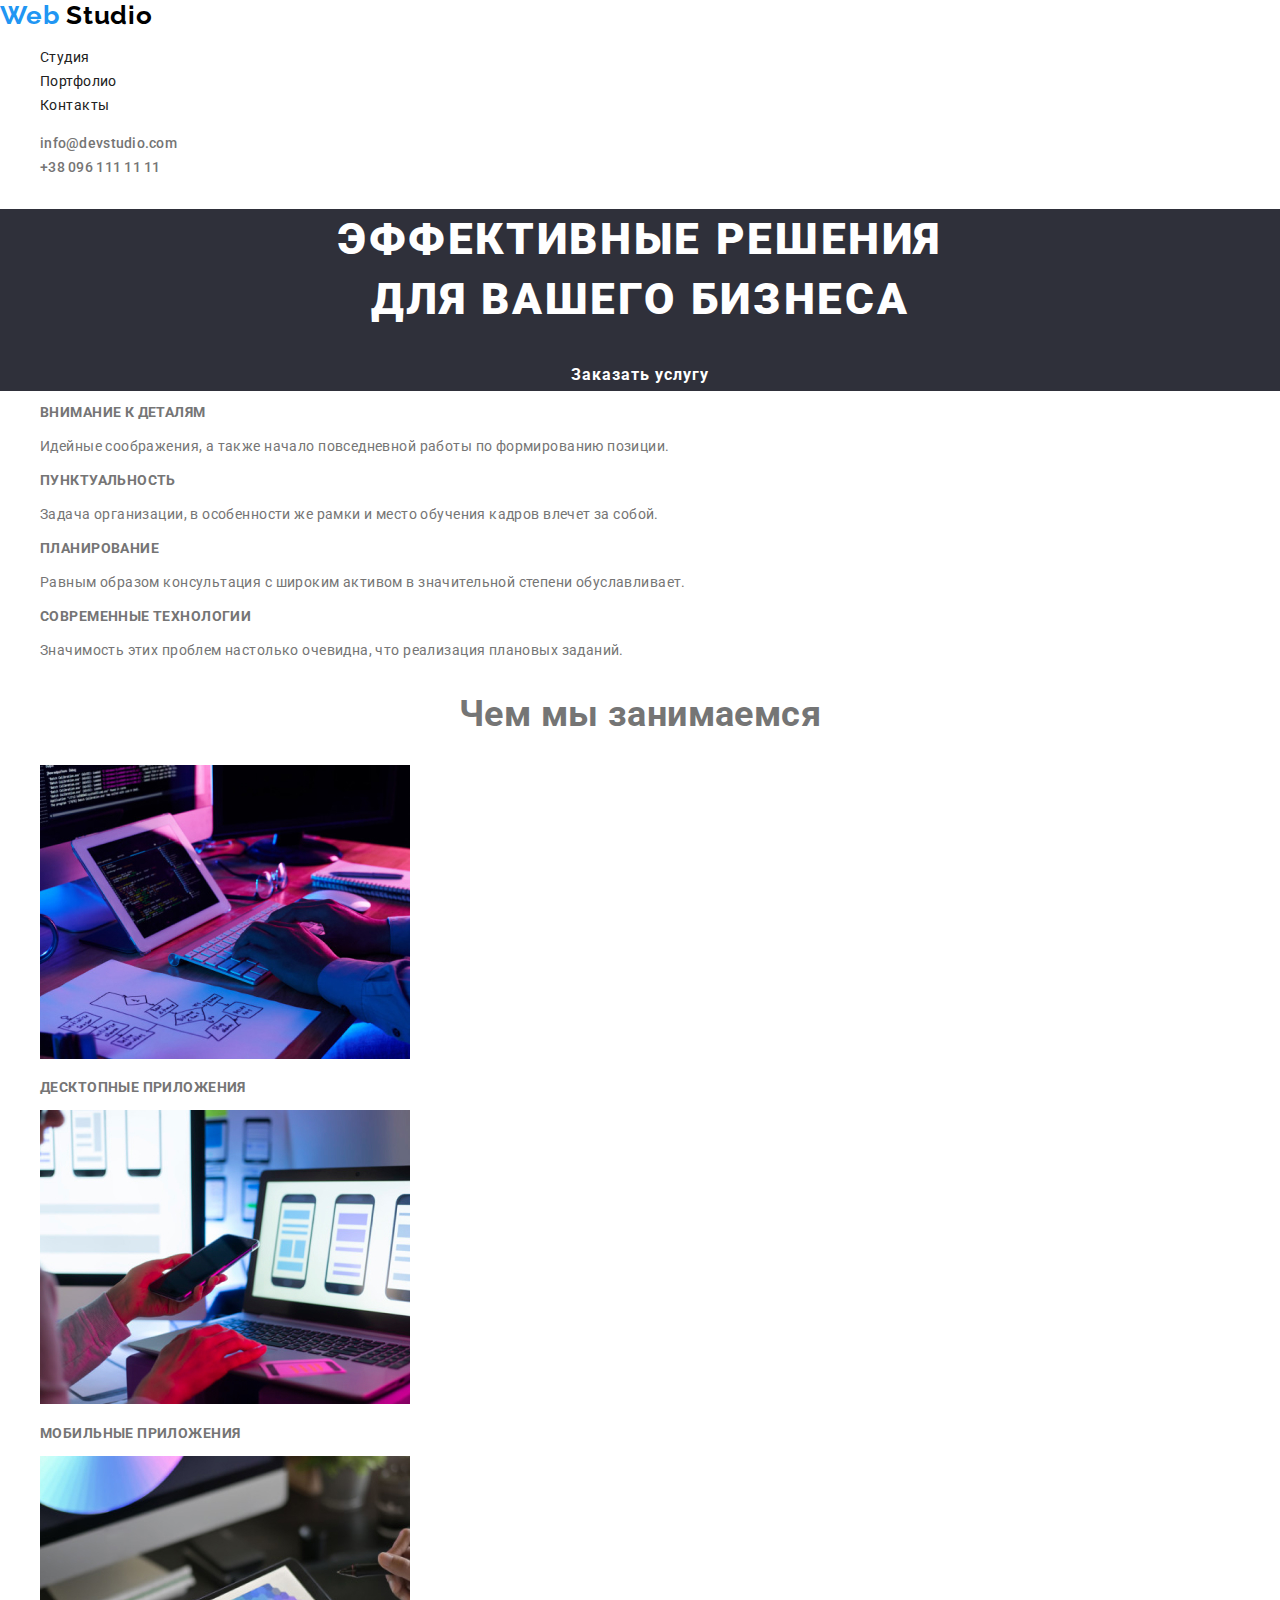
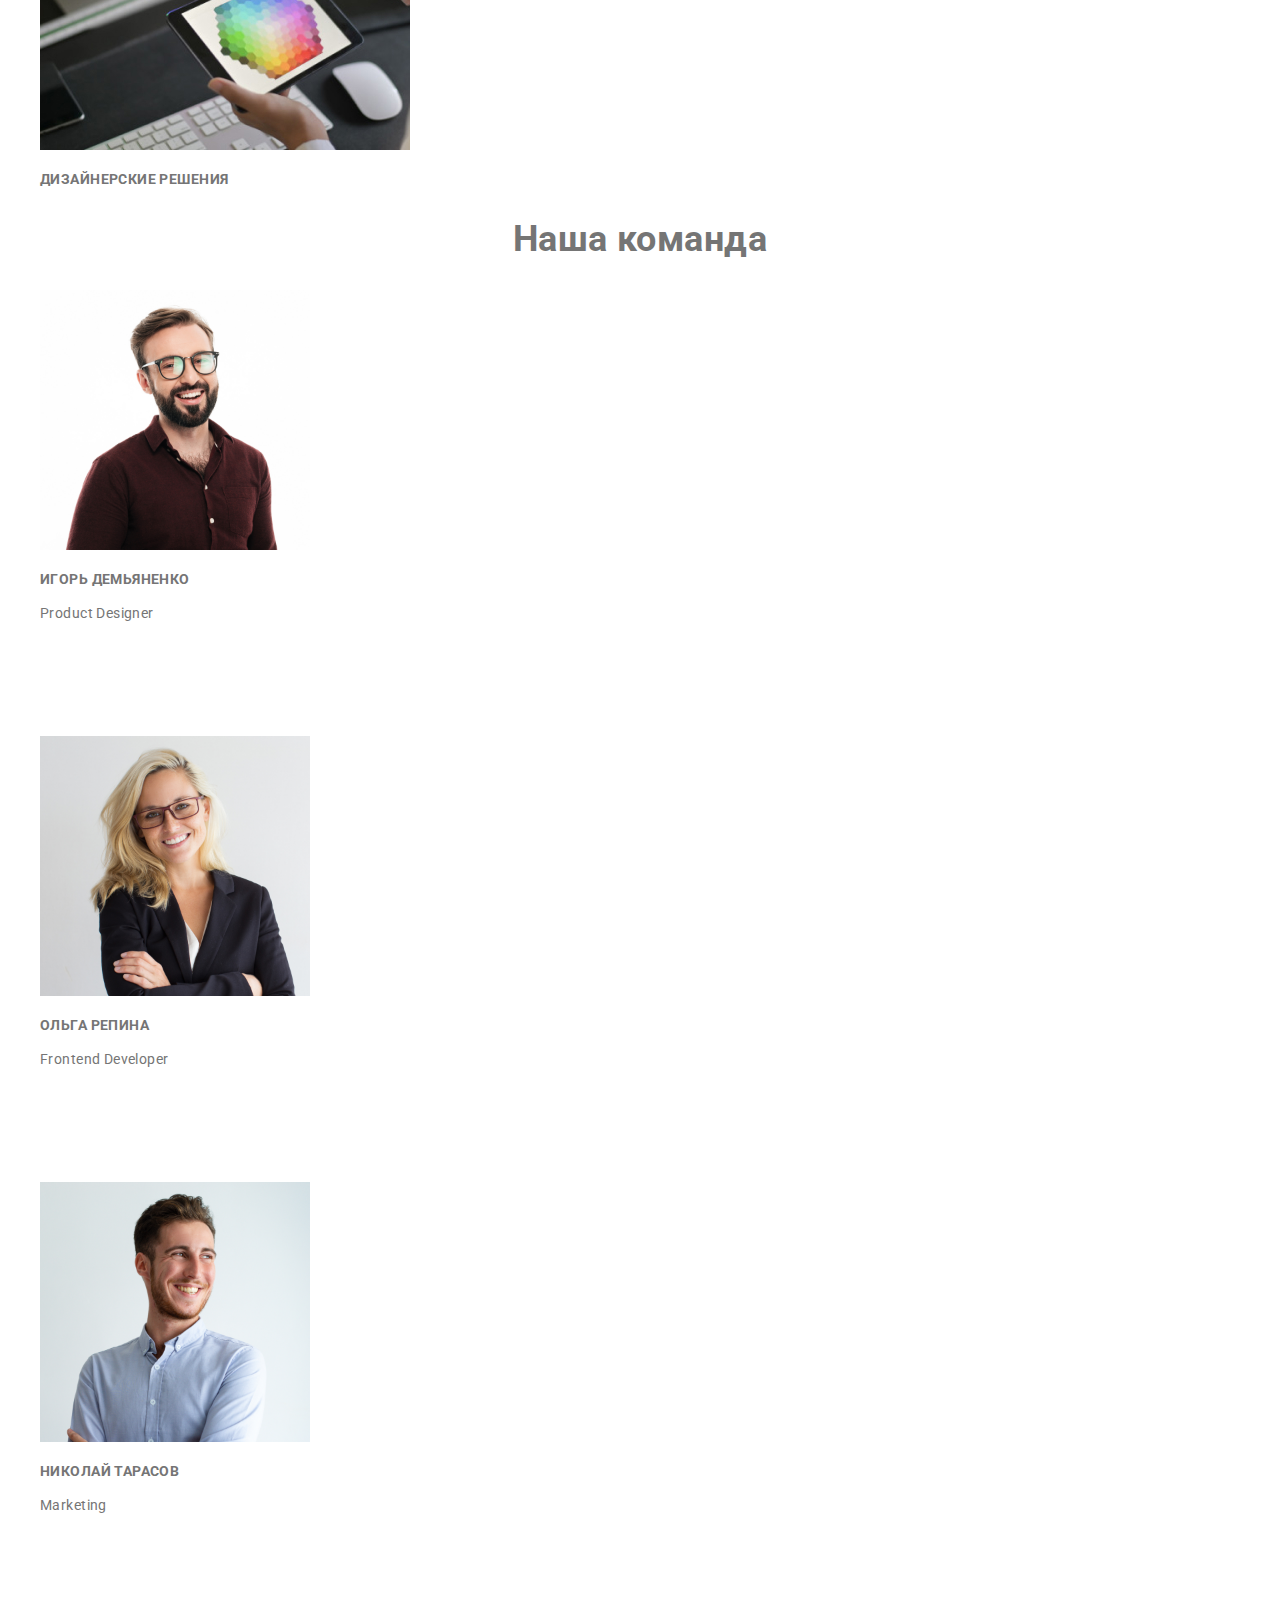
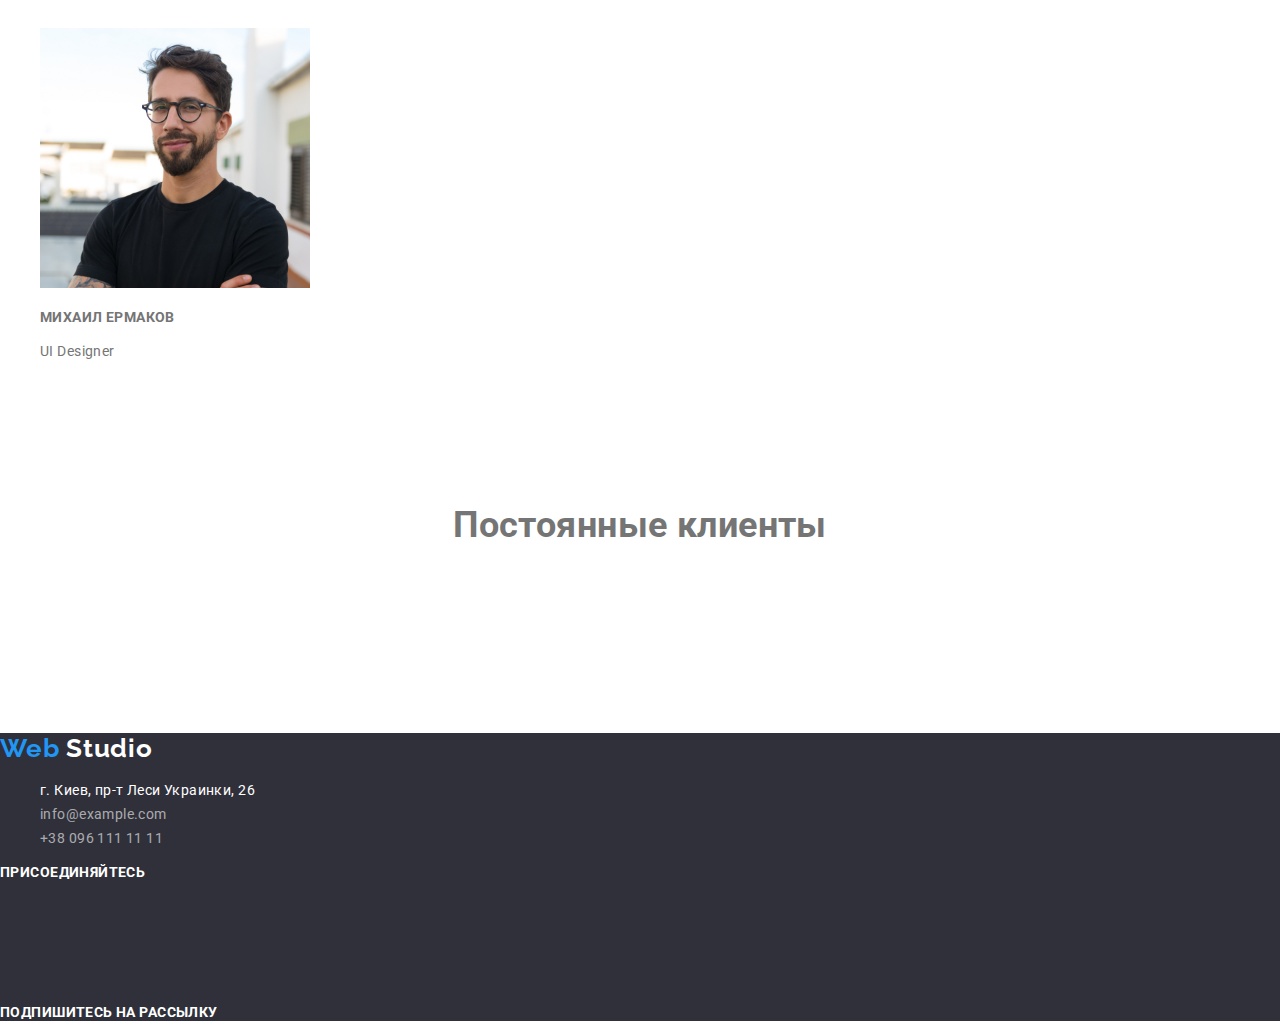
<file: index.html>
<!DOCTYPE html>
<html lang="ru">
  <head>
    <meta charset="UTF-8" />
    <meta name="viewport" content="width=device-width, initial-scale=1.0" />
    <title>Home work 2</title>
    <link
      href="https://fonts.googleapis.com/css2?family=Raleway:wght@700&display=swap"
      rel="stylesheet"
    />
    <link
      href="https://fonts.googleapis.com/css2?family=Roboto:wght@400;500;700;900&display=swap"
      rel="stylesheet"
    />
    <link rel="stylesheet" href="./css/normalize.css" />
    <link rel="stylesheet" href="./css/styles.css" />
  </head>
  <body>
    <header class="page-header">
      <div class="container">
        <nav class="navigation">
          <a href="index.html" class="logo header-logo">
            Web <span class="logo-black">Studio</span>
          </a>
          <ul class="list header-menu">
            <li class="header-menu-item">
              <a href="index.html" class="header-menu-link">Студия</a>
            </li>
            <li class="header-menu-item">
              <a href="portfolio.html" class="header-menu-link">Портфолио</a>
            </li>
            <li class="header-menu-item">
              <a href="#" class="header-menu-link">Контакты</a>
            </li>
          </ul>
        </nav>
        <div>
          <ul class="list header-contact-list">
            <li class="header-contact-item">
              <a
                href="mailto:info@devstudio.com"
                class="contact-link header-contact-link"
              >
                info@devstudio.com
              </a>
            </li>
            <li class="header-contact-item">
              <a
                href="tel:+380961111111"
                class="contact-link header-contact-link"
              >
                +38 096 111 11 11
              </a>
            </li>
          </ul>
        </div>
      </div>
    </header>

    <main>
      <section class="hero">
        <div class="container">
          <h1 class="main-title hero-title">
            Эффективные решения<br />для вашего бизнеса
          </h1>
          <button class="btn primary-button">Заказать услугу</button>
        </div>
      </section>
      <section class="feature">
        <div class="container">
          <h2 class="section-title visually-hidden">Особенности</h2>
          <ul class="list feature-list">
            <li class="feature-item">
              <h3 class="item-title">Внимание к деталям</h3>
              <p>
                Идейные соображения, а также начало повседневной работы по
                формированию позиции.
              </p>
            </li>
            <li class="feature-item">
              <h3 class="item-title">Пунктуальность</h3>
              <p>
                Задача организации, в особенности же рамки и место обучения
                кадров влечет за собой.
              </p>
            </li>
            <li class="feature-item">
              <h3 class="item-title">Планирование</h3>
              <p>
                Равным образом консультация с широким активом в значительной
                степени обуславливает.
              </p>
            </li>
            <li class="feature-item">
              <h3 class="item-title">Современные технологии</h3>
              <p>
                Значимость этих проблем настолько очевидна, что реализация
                плановых заданий.
              </p>
            </li>
          </ul>
        </div>
      </section>
      <section class="what-are-we-doing">
        <div class="container">
          <h2 class="section-title">Чем мы занимаемся</h2>
          <ul class="list what-are-we-doing-list">
            <li class="what-are-we-doing-item">
              <img
                src="./images/main/what-are-we-doing/what-are-we-doing-1.jpg"
                alt="Десктопные приложения"
                width="370"
              />
              <h3 class="item-title">Десктопные приложения</h3>
            </li>
            <li class="what-are-we-doing-item">
              <img
                src="./images/main/what-are-we-doing/what-are-we-doing-2.jpg"
                alt="Мобильные приложения"
                width="370"
              />
              <h3 class="item-title">Мобильные приложения</h3>
            </li>
            <li class="what-are-we-doing-item">
              <img
                src="./images/main/what-are-we-doing/what-are-we-doing-3.jpg"
                alt="Дизайнерские решения"
                width="370"
              />
              <h3 class="item-title">Дизайнерские решения</h3>
            </li>
          </ul>
        </div>
      </section>
      <section class="our-team">
        <div class="container">
          <h2 class="section-title">Наша команда</h2>
          <ul class="list our-team-list">
            <li class="our-team-item">
              <img
                src="./images/main/our-team/our-team-1.jpg"
                alt="Игорь Демьяненко"
                width="270"
              />
              <h3 class="item-title">Игорь Демьяненко</h3>
              <p>Product Designer</p>
              <ul class="list social-link-list">
                <li class="social-link-item">
                  <a
                    href="https://www.instagram.com"
                    target="_blank"
                    rel="noopener noreferrer"
                    class="social-link-link"
                  >
                    <span class="visually-hidden">Instagram</span>
                  </a>
                </li>
                <li class="social-link-item">
                  <a
                    href="https://twitter.com"
                    target="_blank"
                    rel="noopener noreferrer"
                    class="social-link-link"
                  >
                    <span class="visually-hidden">Twitter</span>
                  </a>
                </li>
                <li class="social-link-item">
                  <a
                    href="https://www.facebook.com/"
                    target="_blank"
                    rel="noopener noreferrer"
                    class="social-link-link"
                  >
                    <span class="visually-hidden">Facebook</span>
                  </a>
                </li>
                <li class="social-link-item">
                  <a
                    href="https://www.linkedin.com/"
                    target="_blank"
                    rel="noopener noreferrer"
                    class="social-link-link"
                  >
                    <span class="visually-hidden">Linkedin</span>
                  </a>
                </li>
              </ul>
            </li>
            <li class="our-team-item">
              <img
                src="./images/main/our-team/our-team-2.jpg"
                alt="Ольга Репина"
                width="270"
              />
              <h3 class="item-title">Ольга Репина</h3>
              <p>Frontend Developer</p>
              <ul class="list social-link-list">
                <li class="social-link-item">
                  <a
                    href="https://www.instagram.com"
                    target="_blank"
                    rel="noopener noreferrer"
                    class="social-link-link"
                  >
                    <span class="visually-hidden">Instagram</span>
                  </a>
                </li>
                <li class="social-link-item">
                  <a
                    href="https://twitter.com"
                    target="_blank"
                    rel="noopener noreferrer"
                    class="social-link-link"
                  >
                    <span class="visually-hidden">Twitter</span>
                  </a>
                </li>
                <li class="social-link-item">
                  <a
                    href="https://www.facebook.com/"
                    target="_blank"
                    rel="noopener noreferrer"
                    class="social-link-link"
                  >
                    <span class="visually-hidden">Facebook</span>
                  </a>
                </li>
                <li class="social-link-item">
                  <a
                    href="https://www.linkedin.com/"
                    target="_blank"
                    rel="noopener noreferrer"
                    class="social-link-link"
                  >
                    <span class="visually-hidden">Linkedin</span>
                  </a>
                </li>
              </ul>
            </li>
            <li class="our-team-item">
              <img
                src="./images/main/our-team/our-team-3.jpg"
                alt="Николай Тарасов"
                width="270"
              />
              <h3 class="item-title">Николай Тарасов</h3>
              <p>Marketing</p>
              <ul class="list social-link-list">
                <li class="social-link-item">
                  <a
                    href="https://www.instagram.com"
                    target="_blank"
                    rel="noopener noreferrer"
                    class="social-link-link"
                  >
                    <span class="visually-hidden">Instagram</span>
                  </a>
                </li>
                <li class="social-link-item">
                  <a
                    href="https://twitter.com"
                    target="_blank"
                    rel="noopener noreferrer"
                    class="social-link-link"
                  >
                    <span class="visually-hidden">Twitter</span>
                  </a>
                </li>
                <li class="social-link-item">
                  <a
                    href="https://www.facebook.com/"
                    target="_blank"
                    rel="noopener noreferrer"
                    class="social-link-link"
                  >
                    <span class="visually-hidden">Facebook</span>
                  </a>
                </li>
                <li class="social-link-item">
                  <a
                    href="https://www.linkedin.com/"
                    target="_blank"
                    rel="noopener noreferrer"
                    class="social-link-link"
                  >
                    <span class="visually-hidden">Linkedin</span>
                  </a>
                </li>
              </ul>
            </li>
            <li class="our-team-item">
              <img
                src="./images/main/our-team/our-team-4.jpg"
                alt="Михаил Ермаков"
                width="270"
              />
              <h3 class="item-title">Михаил Ермаков</h3>
              <p>UI Designer</p>
              <ul class="list social-link-list">
                <li class="social-link-item">
                  <a
                    href="https://www.instagram.com"
                    target="_blank"
                    rel="noopener noreferrer"
                    class="social-link-link"
                  >
                    <span class="visually-hidden">Instagram</span>
                  </a>
                </li>
                <li class="social-link-item">
                  <a
                    href="https://twitter.com"
                    target="_blank"
                    rel="noopener noreferrer"
                    class="social-link-link"
                  >
                    <span class="visually-hidden">Twitter</span>
                  </a>
                </li>
                <li class="social-link-item">
                  <a
                    href="https://www.facebook.com/"
                    target="_blank"
                    rel="noopener noreferrer"
                    class="social-link-link"
                  >
                    <span class="visually-hidden">Facebook</span>
                  </a>
                </li>
                <li class="social-link-item">
                  <a
                    href="https://www.linkedin.com/"
                    target="_blank"
                    rel="noopener noreferrer"
                    class="social-link-link"
                  >
                    <span class="visually-hidden">Linkedin</span>
                  </a>
                </li>
              </ul>
            </li>
          </ul>
        </div>
      </section>
      <section class="permanent-customers">
        <div class="container">
          <h2 class="section-title">Постоянные клиенты</h2>
          <ul class="list permanent-customers-list">
            <li class="permanent-customers-item">
              <a href="#" target="_blank" rel="noopener noreferrer"
                ><span class="visually-hidden">Клиент 1</span></a
              >
            </li>
            <li class="permanent-customers-item">
              <a href="#" target="_blank" rel="noopener noreferrer"
                ><span class="visually-hidden">Клиент 2</span></a
              >
            </li>
            <li class="permanent-customers-item">
              <a href="#" target="_blank" rel="noopener noreferrer"
                ><span class="visually-hidden">Клиент 3</span></a
              >
            </li>
            <li class="permanent-customers-item">
              <a href="#" target="_blank" rel="noopener noreferrer"
                ><span class="visually-hidden">Клиент 4</span></a
              >
            </li>
            <li class="permanent-customers-item">
              <a href="#" target="_blank" rel="noopener noreferrer"
                ><span class="visually-hidden">Клиент 5</span></a
              >
            </li>
            <li class="permanent-customers-item">
              <a href="#" target="_blank" rel="noopener noreferrer"
                ><span class="visually-hidden">Клиент 6</span></a
              >
            </li>
          </ul>
        </div>
      </section>
    </main>

    <footer class="footer">
      <div class="container">
        <div class="footer-info">
          <a href="index.html" class="logo footer-logo">
            Web <span class="logo-white">Studio</span>
          </a>
          <address>
            <ul class="list footer-contact">
              <li class="footer-contact-item">
                г. Киев, пр-т Леси Украинки, 26
              </li>
              <li class="footer-contact-item">
                <a
                  href="mailto:info@example.com"
                  class="contact-link footer-contact-link"
                >
                  info@example.com
                </a>
              </li>
              <li class="footer-contact-item">
                <a
                  href="tel:+380961111111"
                  class="contact-link footer-contact-link"
                >
                  +38 096 111 11 11
                </a>
              </li>
            </ul>
          </address>
        </div>
        <div class="footer-join-in">
          <h3 class="item-title">Присоединяйтесь</h3>
          <ul class="list social-link-list">
            <li class="social-link-item">
              <a
                href="https://www.instagram.com"
                target="_blank"
                rel="noopener noreferrer"
                class="social-link-link"
              >
                <span class="visually-hidden">Instagram</span>
              </a>
            </li>
            <li class="social-link-item">
              <a
                href="https://twitter.com"
                target="_blank"
                rel="noopener noreferrer"
                class="social-link-link"
              >
                <span class="visually-hidden">Twitter</span>
              </a>
            </li>
            <li class="social-link-item">
              <a
                href="https://www.facebook.com/"
                target="_blank"
                rel="noopener noreferrer"
                class="social-link-link"
              >
                <span class="visually-hidden">Facebook</span>
              </a>
            </li>
            <li class="social-link-item">
              <a
                href="https://www.linkedin.com/"
                target="_blank"
                rel="noopener noreferrer"
                class="social-link-link"
              >
                <span class="visually-hidden">Linkedin</span>
              </a>
            </li>
          </ul>
        </div>
        <div class="footer-subscribe">
          <h3 class="item-title">Подпишитесь на рассылку</h3>
        </div>
      </div>
    </footer>
  </body>
</html>
</file>
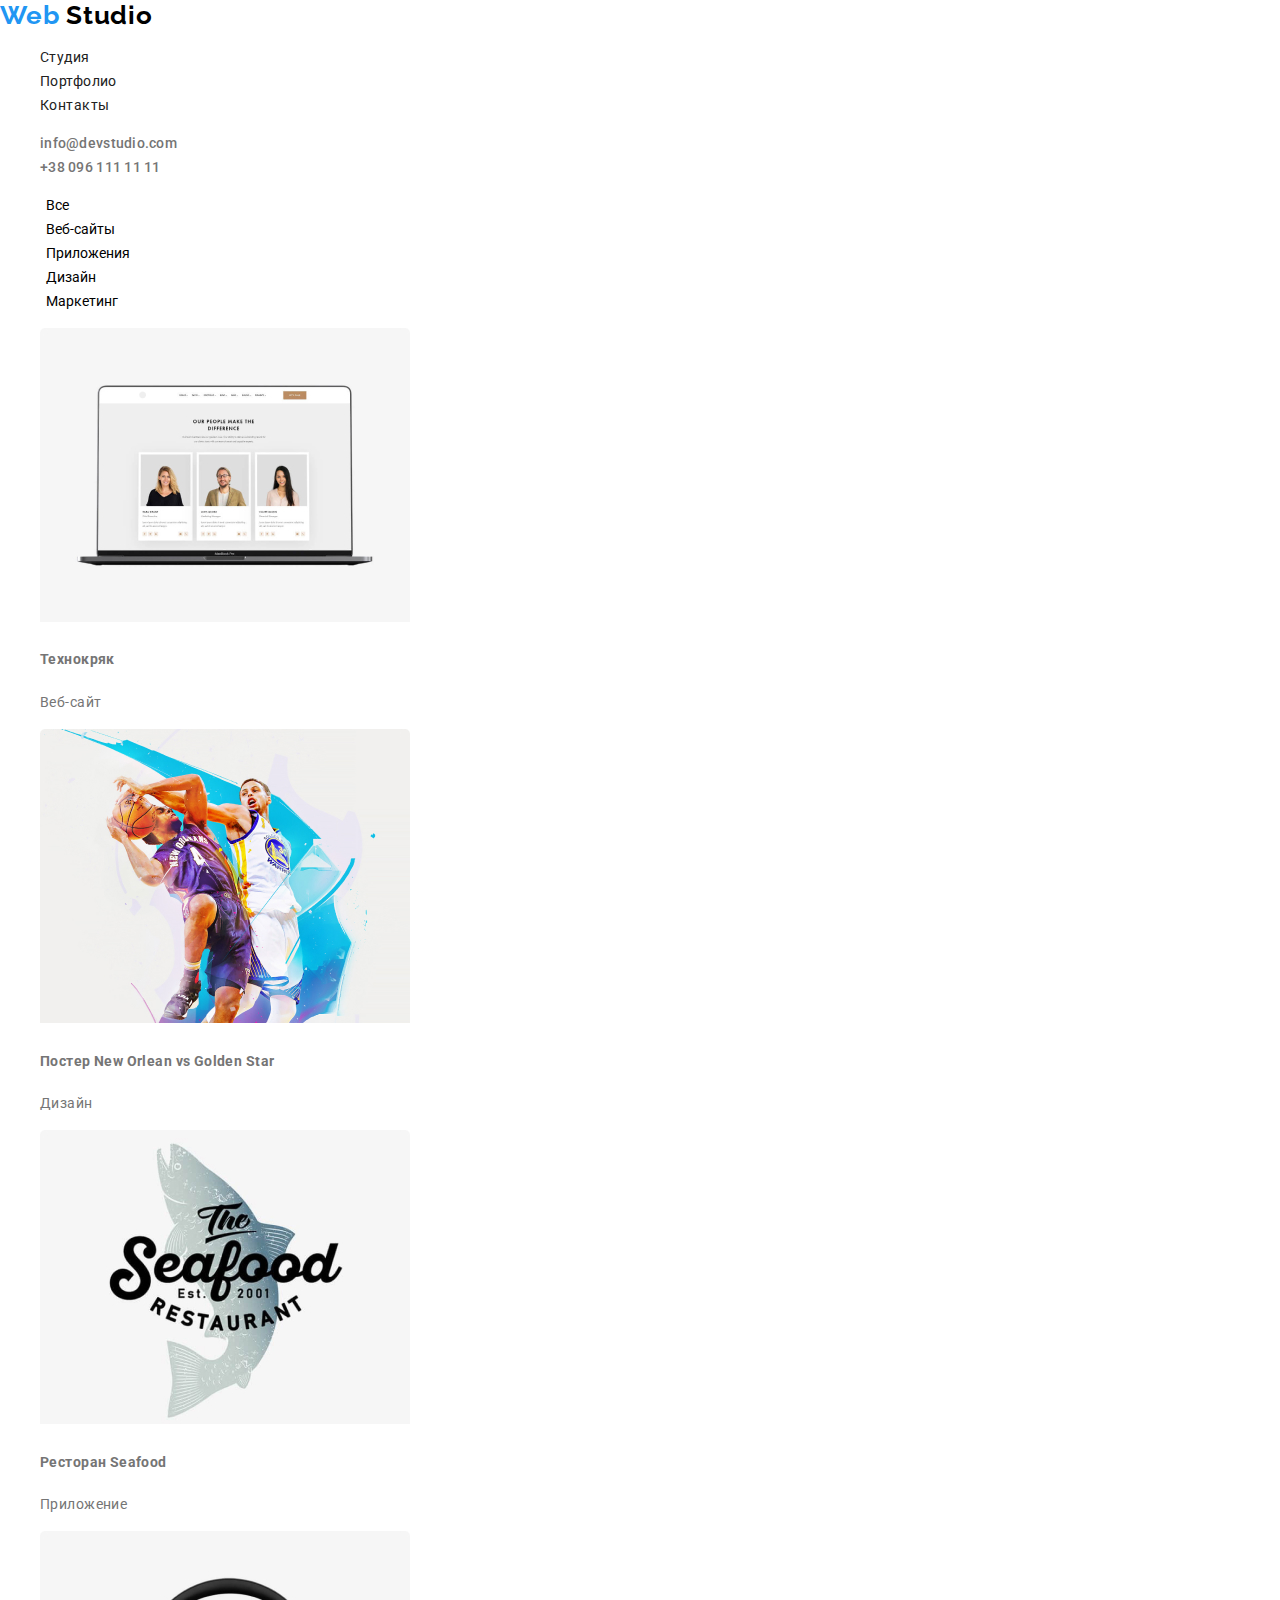
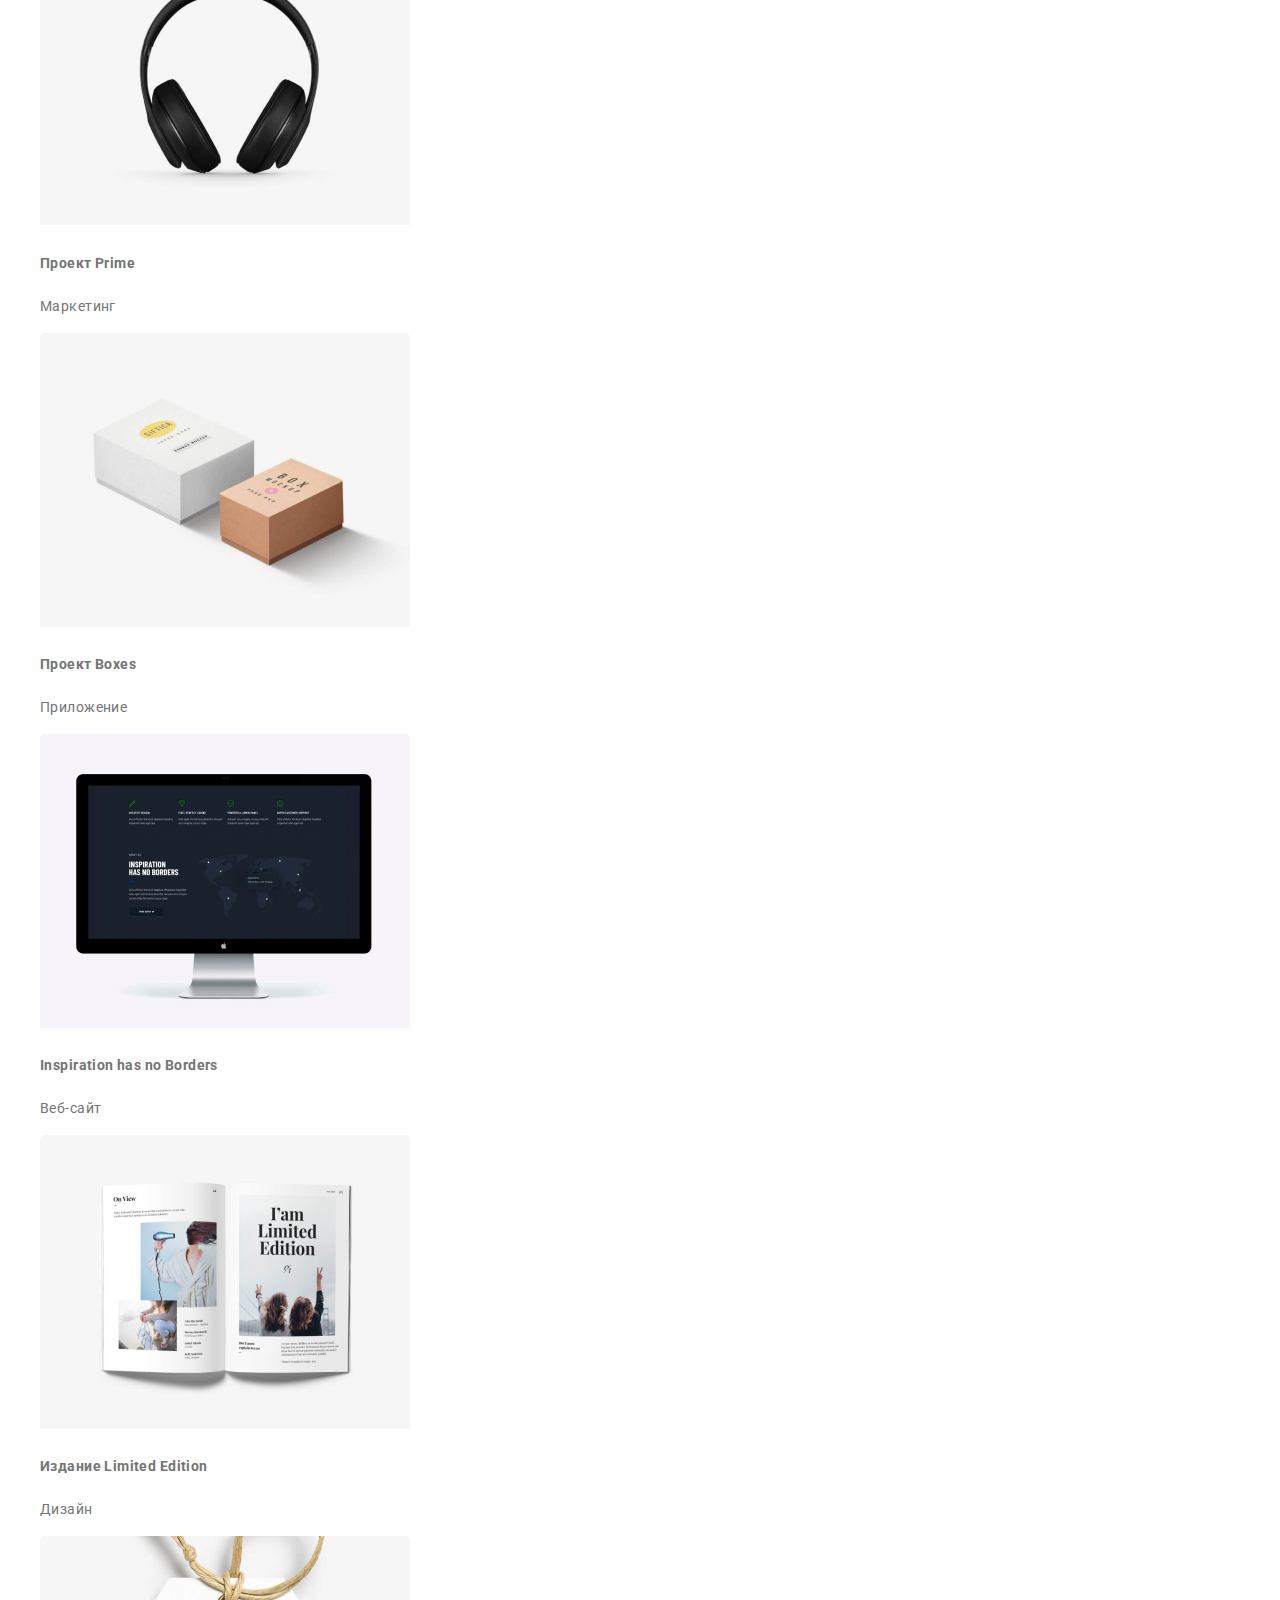
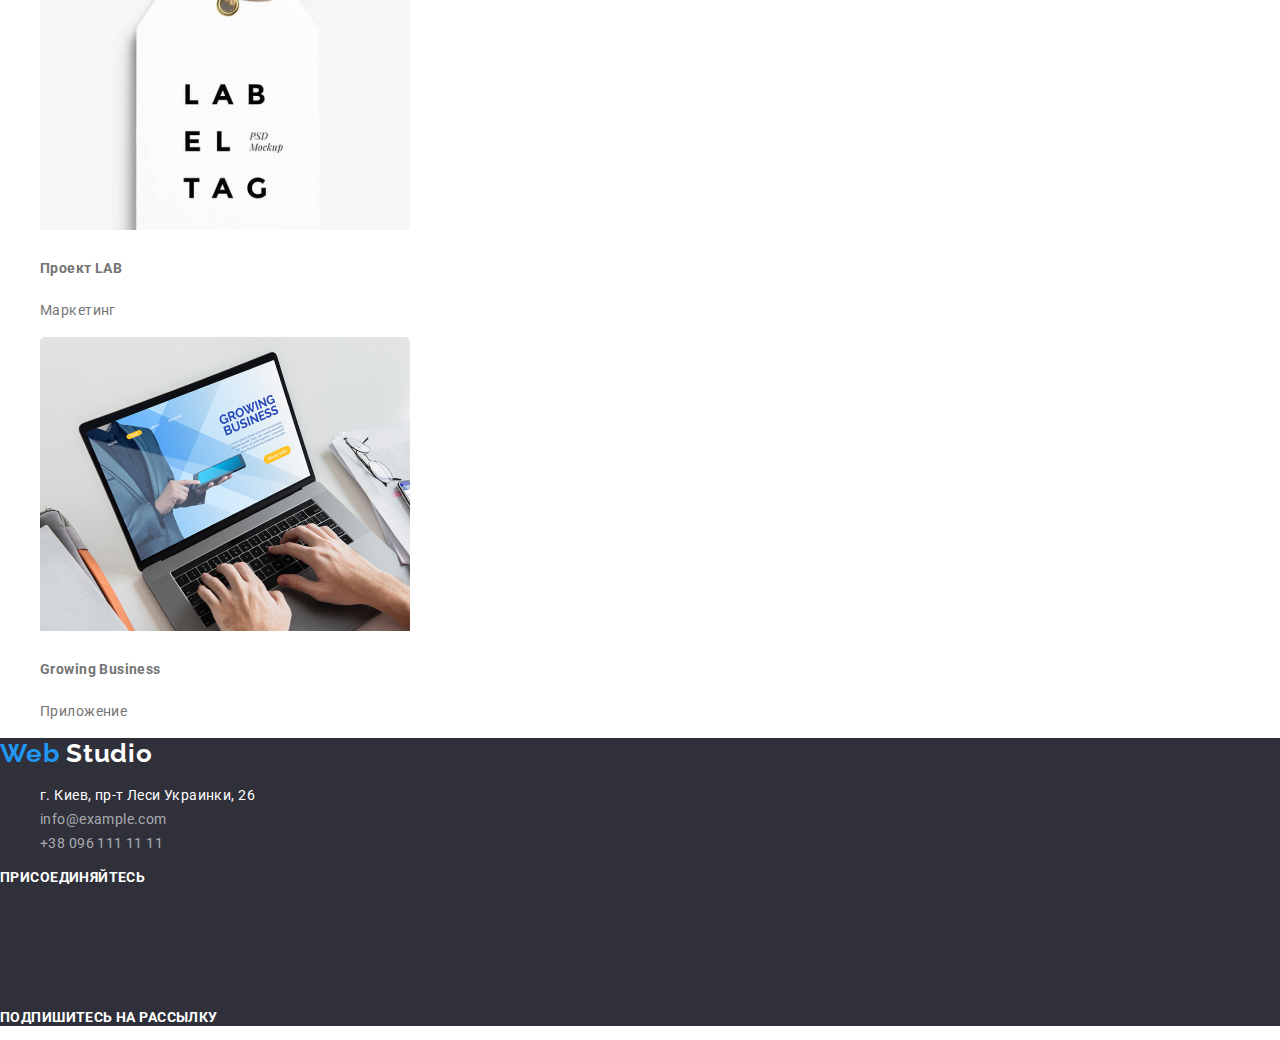
<file: portfolio.html>
<!DOCTYPE html>
<html lang="ru">
  <head>
    <meta charset="UTF-8" />
    <meta name="viewport" content="width=device-width, initial-scale=1.0" />
    <meta http-equiv="X-UA-Compatible" content="ie=edge" />
    <title>Home work 2</title>
    <link
      href="https://fonts.googleapis.com/css2?family=Raleway:wght@700&display=swap"
      rel="stylesheet"
    />
    <link
      href="https://fonts.googleapis.com/css2?family=Roboto:wght@400;500;700;900&display=swap"
      rel="stylesheet"
    />
    <link rel="stylesheet" href="./css/normalize.css" />
    <link rel="stylesheet" href="./css/styles.css" />
  </head>
  <body>
    <header class="page-header">
      <div class="container">
        <nav class="navigation">
          <a href="index.html" class="logo header-logo">
            Web <span class="logo-black">Studio</span>
          </a>
          <ul class="list header-menu">
            <li class="header-menu-item">
              <a href="index.html" class="header-menu-link">Студия</a>
            </li>
            <li class="header-menu-item">
              <a href="portfolio.html" class="header-menu-link">Портфолио</a>
            </li>
            <li class="header-menu-item">
              <a href="#" class="header-menu-link">Контакты</a>
            </li>
          </ul>
        </nav>
        <div>
          <ul class="list header-contact-list">
            <li class="header-contact-item">
              <a
                href="mailto:info@devstudio.com"
                class="contact-link header-contact-link"
              >
                info@devstudio.com
              </a>
            </li>
            <li class="header-contact-item">
              <a
                href="tel:+380961111111"
                class="contact-link header-contact-link"
              >
                +38 096 111 11 11
              </a>
            </li>
          </ul>
        </div>
      </div>
    </header>

    <main>
      <section class="portfolio">
        <div class="container">
          <h1 class="visually-hidden">Портфолио</h1>
          <ul class="list selection-buttons-list">
            <li class="selection-buttons-item">
              <button class="selection-button">Все</button>
            </li>
            <li class="selection-buttons-item">
              <button class="selection-button">Веб-сайты</button>
            </li>
            <li class="selection-buttons-item">
              <button class="selection-button">Приложения</button>
            </li>
            <li class="selection-buttons-item">
              <button class="selection-button">Дизайн</button>
            </li>
            <li class="selection-buttons-item">
              <button class="selection-button">Маркетинг</button>
            </li>
          </ul>
          <div>
            <ul class="list portfolio-list">
              <li class="portfolio-item">
                <img
                  src="./images/Portfolio/Tehnocrak.jpg"
                  alt="Tehnocrak"
                  width="370"
                />
                <h4>Технокряк</h4>
                <p>Веб-сайт</p>
              </li>
              <li class="portfolio-item">
                <img
                  src="./images/Portfolio/Poster-Golden-Star.jpg"
                  alt="Poster Golden Star"
                  width="370"
                />
                <h4>Постер New Orlean vs Golden Star</h4>
                <p>Дизайн</p>
              </li>
              <li class="portfolio-item">
                <img
                  src="./images/Portfolio/Restaurant-Seafood.jpg"
                  alt="Restaurant Seafood"
                  width="370"
                />
                <h4>Ресторан Seafood</h4>
                <p>Приложение</p>
              </li>
              <li class="portfolio-item">
                <img
                  src="./images/Portfolio/Project-Prime.jpg"
                  alt="Project Prime"
                  width="370"
                />
                <h4>Проект Prime</h4>
                <p>Маркетинг</p>
              </li>
              <li class="portfolio-item">
                <img
                  src="./images/Portfolio/Project-Boxes.jpg"
                  alt="Project Boxes"
                  width="370"
                />
                <h4>Проект Boxes</h4>
                <p>Приложение</p>
              </li>
              <li class="portfolio-item">
                <img
                  src="./images/Portfolio/Inspiration-has-no-Borders.jpg"
                  alt="Inspiration has no Borders"
                  width="370"
                />
                <h4>Inspiration has no Borders</h4>
                <p>Веб-сайт</p>
              </li>
              <li class="portfolio-item">
                <img
                  src="./images/Portfolio/Edition-Limited-Edition.jpg"
                  alt="Edition Limited Edition"
                  width="370"
                />
                <h4>Издание Limited Edition</h4>
                <p>Дизайн</p>
              </li>
              <li class="portfolio-item">
                <img
                  src="./images/Portfolio/Project-LAB.jpg"
                  alt="Project LAB"
                  width="370"
                />
                <h4>Проект LAB</h4>
                <p>Маркетинг</p>
              </li>
              <li class="portfolio-item">
                <img
                  src="./images/Portfolio/Growing-Business.jpg"
                  alt="Growing Business"
                  width="370"
                />
                <h4>Growing Business</h4>
                <p>Приложение</p>
              </li>
            </ul>
          </div>
        </div>
      </section>
    </main>

    <footer class="footer">
      <div class="container">
        <div class="footer-info">
          <a href="index.html" class="logo footer-logo">
            Web <span class="logo-white">Studio</span>
          </a>
          <address>
            <ul class="list footer-contact">
              <li class="footer-contact-item">
                г. Киев, пр-т Леси Украинки, 26
              </li>
              <li class="footer-contact-item">
                <a
                  href="mailto:info@example.com"
                  class="contact-link footer-contact-link"
                >
                  info@example.com
                </a>
              </li>
              <li class="footer-contact-item">
                <a
                  href="tel:+380961111111"
                  class="contact-link footer-contact-link"
                >
                  +38 096 111 11 11
                </a>
              </li>
            </ul>
          </address>
        </div>
        <div class="footer-join-in">
          <h3 class="item-title">Присоединяйтесь</h3>
          <ul class="list social-link-list">
            <li class="social-link-item">
              <a
                href="https://www.instagram.com"
                target="_blank"
                rel="noopener noreferrer"
                class="social-link-link"
              >
                <span class="visually-hidden">Instagram</span>
              </a>
            </li>
            <li class="social-link-item">
              <a
                href="https://twitter.com"
                target="_blank"
                rel="noopener noreferrer"
                class="social-link-link"
              >
                <span class="visually-hidden">Twitter</span>
              </a>
            </li>
            <li class="social-link-item">
              <a
                href="https://www.facebook.com/"
                target="_blank"
                rel="noopener noreferrer"
                class="social-link-link"
              >
                <span class="visually-hidden">Facebook</span>
              </a>
            </li>
            <li class="social-link-item">
              <a
                href="https://www.linkedin.com/"
                target="_blank"
                rel="noopener noreferrer"
                class="social-link-link"
              >
                <span class="visually-hidden">Linkedin</span>
              </a>
            </li>
          </ul>
        </div>
        <div class="footer-subscribe">
          <h3 class="item-title">Подпишитесь на рассылку</h3>
        </div>
      </div>
    </footer>
  </body>
</html>
</file>
<file: css/styles.css>
:root {
  --title-color: #212121;
  --primary-text-color: #757575;
  --secondary-text-color: #ffffff;
  --accent-color: #2196f3;
  --primary-color: #ffffff;
  --secondary-color: #f5f4fa;
  --logo-font: "Raleway", sans-serif;
  --text-font: "Roboto", sans-serif;
}
img {
  display: inline-block;
}
a {
  display: inline-block;
  text-decoration: none;
  color: inherit;
  outline: none;
}
button {
  background-color: transparent;
  border: none;
  outline: none;
}
body {
  font-family: var(--text-font);
  font-style: normal;
  font-weight: 400;
  font-size: 14px;
  line-height: 1.714;
  letter-spacing: 0.03em;
  color: var(--primary-text-color);
}

.visually-hidden {
  position: absolute;
  white-space: nowrap;
  width: 1px;
  height: 1px;
  overflow: hidden;
  border: 0;
  padding: 0;
  clip: rect(0, 0, 0, 0);
  clip-path: inset(50% 50% 50% 50%);
  margin: -1px;
}
.list {
  list-style: none;
}

.main-title {
  font-weight: 900;
  font-size: 44px;
  line-height: 1.364;
  text-align: center;
  letter-spacing: 0.06em;
  text-transform: uppercase;
  color: var(--secondary-text-color);
}
.title {
  font-weight: 700;
  color: var(--title-color);
}
.section-title {
  font-size: 36px;
  line-height: 1.17em;
  text-align: center;
}
.item-title {
  font-size: 14px;
  line-height: 1.14em;
  text-transform: uppercase;
}
.logo {
  font-family: var(--logo-font);
  font-style: normal;
  font-weight: 700;
  font-size: 26px;
  line-height: 1.19em;
  letter-spacing: 0.03em;
  color: var(--accent-color);
}
.logo-black {
  color: #000000;
}
.logo-white {
  color: var(--secondary-text-color);
}
.btn {
  font-weight: 700;
  font-size: 16px;
  line-height: 1.875;
  text-align: center;
  letter-spacing: 0.06em;
  color: var(--secondary-text-color);
}

.header-menu-link {
  color: var(--title-color);
}

.header-menu-link:hover,
.header-menu-link:focus {
  color: var(--accent-color);
}
.header-contact-link {
  font-weight: 500;
  line-height: 16px;
  letter-spacing: 0.02em;
}
.contact-link:hover,
.contact-link:focus {
  color: var(--accent-color);
}

.hero {
  text-align: center;
  background: #2f303a;
}

.footer {
  color: var(--secondary-text-color);
  background: #2f303a;
}
.footer-contact {
  font-style: normal;
}
.footer-contact-link {
  color: rgba(255, 255, 255, 0.6);
}
.footer .item-title {
  color: var(--secondary-text-color);
}
</file>
